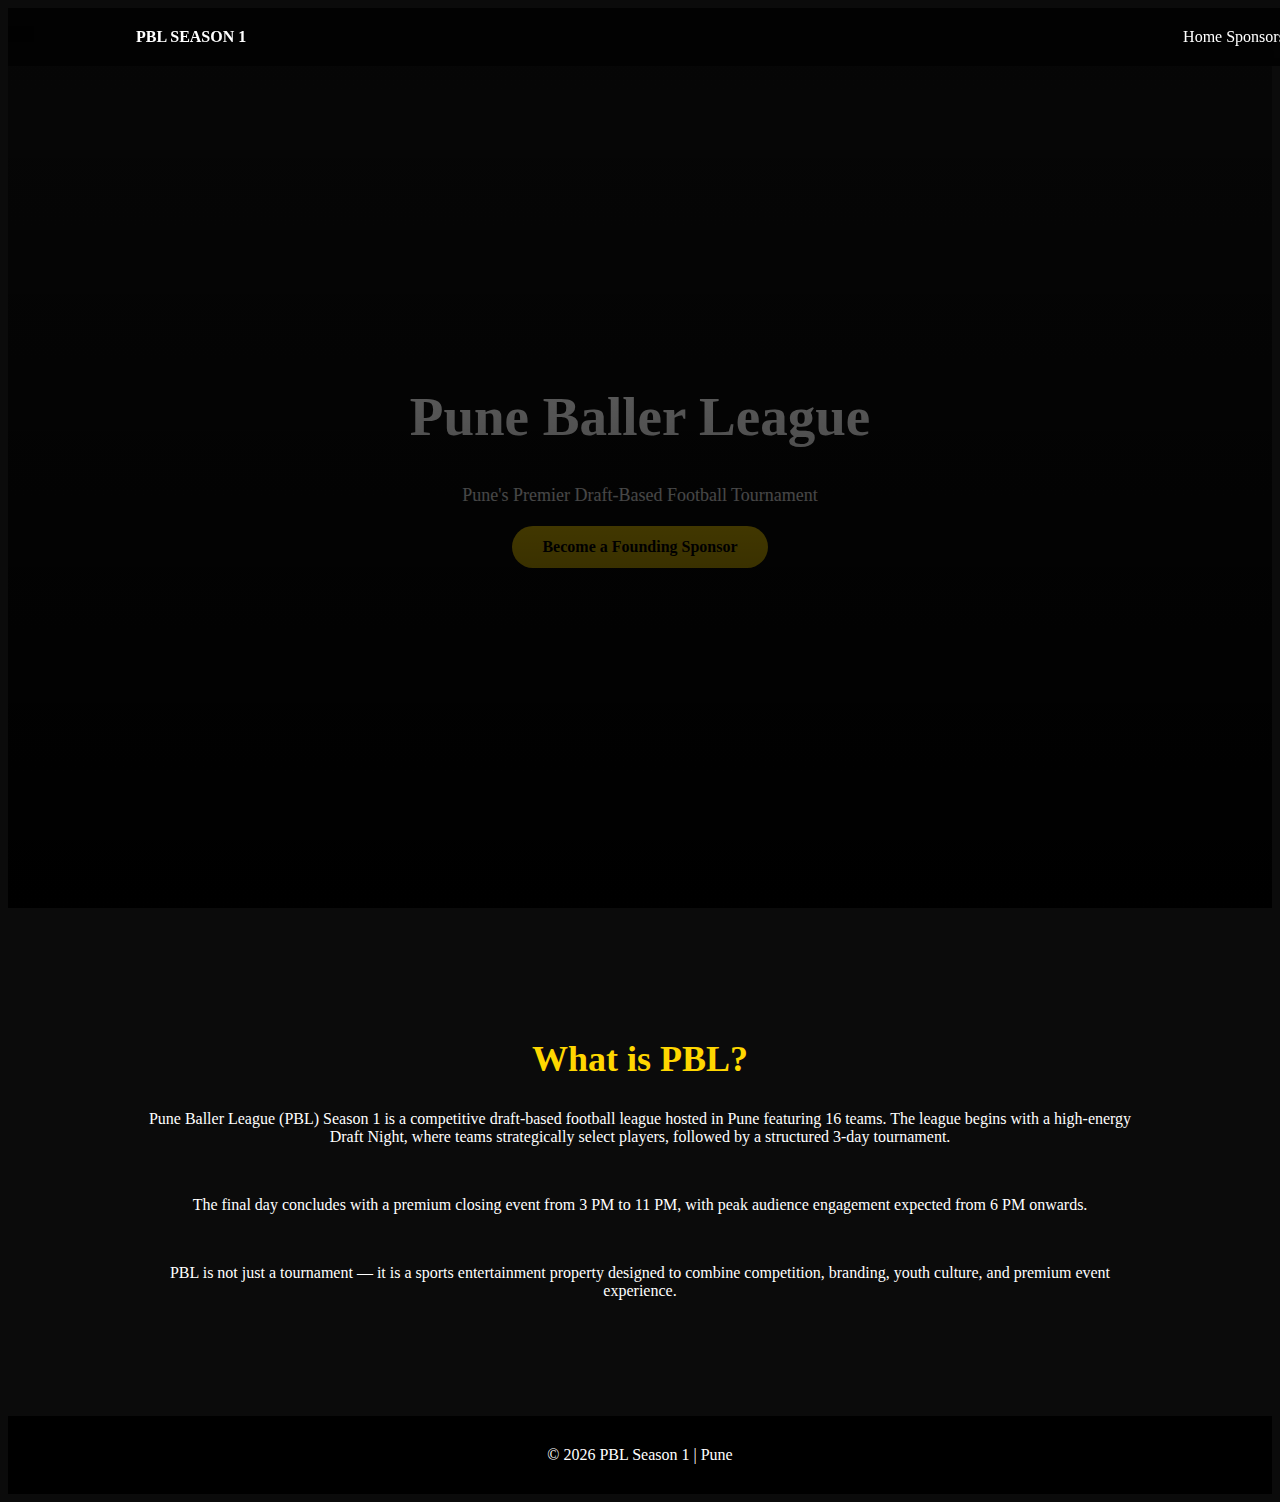
<file: PBL season 1/index.html>
<!DOCTYPE html>
<html>
<head>
<title>PBL Season 1 | Pune</title>
<link rel="stylesheet" href="style.css">
<link href="https://fonts.googleapis.com/css2?family=Poppins:wght@300;400;600;800&display=swap" rel="stylesheet">
</head>
<body>

<nav>
  <div><strong>PBL SEASON 1</strong></div>
  <div>
    <a href="index.html">Home</a>
    <a href="sponsorship.html">Sponsorship</a>
    <a href="whyus.html">Why Us</a>
    <a href="contact.html">Contact</a>
  </div>
</nav>

<section class="hero">
  <div class="hero-content">
    <h1>Pune Baller League</h1>
    <p>Pune's Premier Draft-Based Football Tournament</p>
    <a href="contact.html" class="btn">Become a Founding Sponsor</a>
  </div>
</section>

<section class="section">
  <h2>What is PBL?</h2>
  <p>
    Pune Baller League (PBL) Season 1 is a competitive draft-based football league 
    hosted in Pune featuring 16 teams. The league begins with a high-energy Draft Night, 
    where teams strategically select players, followed by a structured 3-day tournament.
  </p>
  <br>
  <p>
    The final day concludes with a premium closing event from 3 PM to 11 PM, 
    with peak audience engagement expected from 6 PM onwards.
  </p>
  <br>
  <p>
    PBL is not just a tournament — it is a sports entertainment property designed 
    to combine competition, branding, youth culture, and premium event experience.
  </p>
</section>

<footer>
© 2026 PBL Season 1 | Pune
</footer>

</body>
</html>
</file>
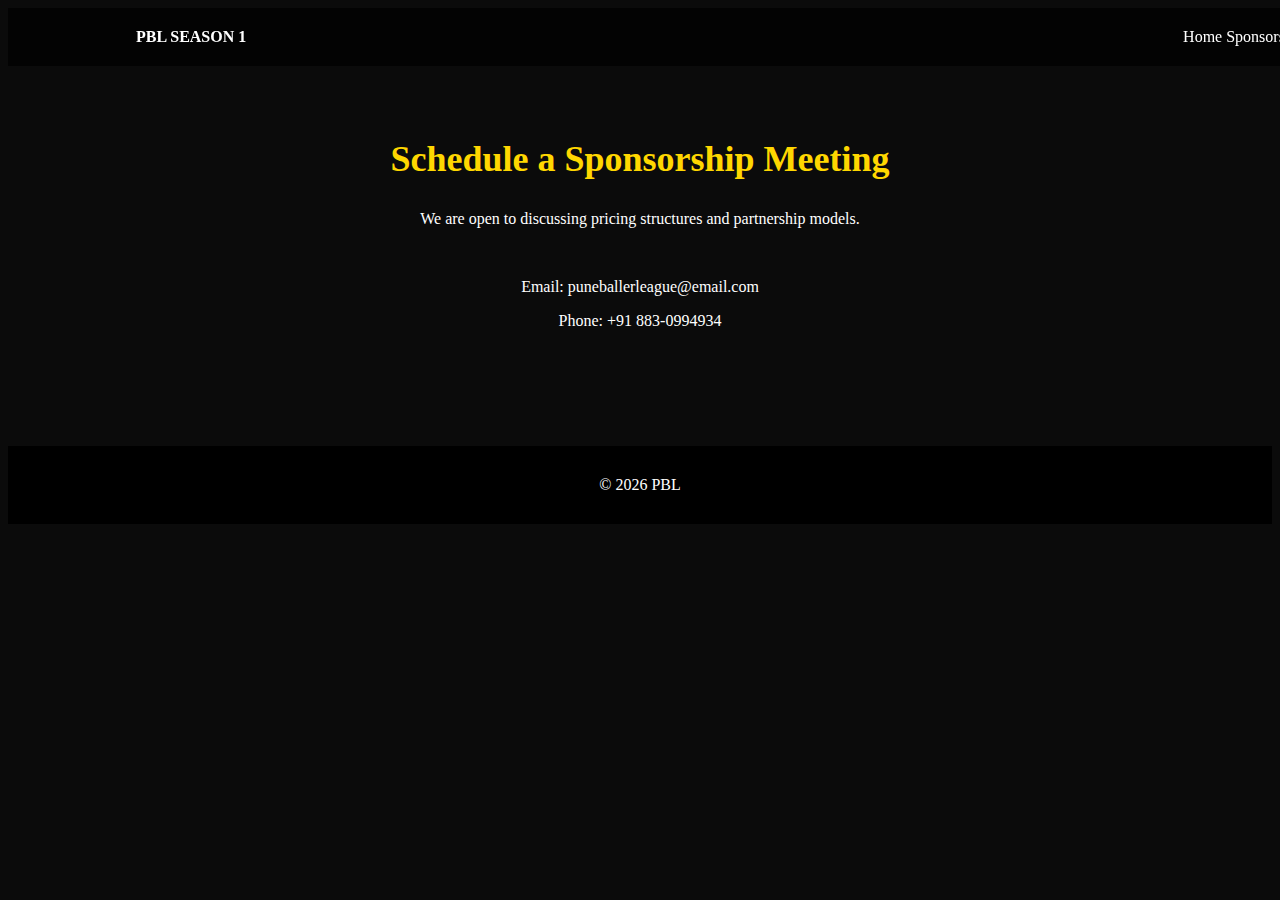
<file: PBL season 1/contact.html>
<!DOCTYPE html>
<html>
<head>
<title>Contact | PBL</title>
<link rel="stylesheet" href="style.css">
</head>
<body>

<nav>
  <div><strong>PBL SEASON 1</strong></div>
  <div>
    <a href="index.html">Home</a>
    <a href="sponsorship.html">Sponsorship</a>
    <a href="whyus.html">Why Us</a>
    <a href="contact.html">Contact</a>
  </div>
</nav>

<section class="section">
  <h2>Schedule a Sponsorship Meeting</h2>
  <p>
    We are open to discussing pricing structures and partnership models.
  </p>
  <br>
  <p>Email: puneballerleague@email.com</p>
  <p>Phone: +91 883-0994934</p>
</section>

<footer>© 2026 PBL</footer>

</body>
</html>
</file>
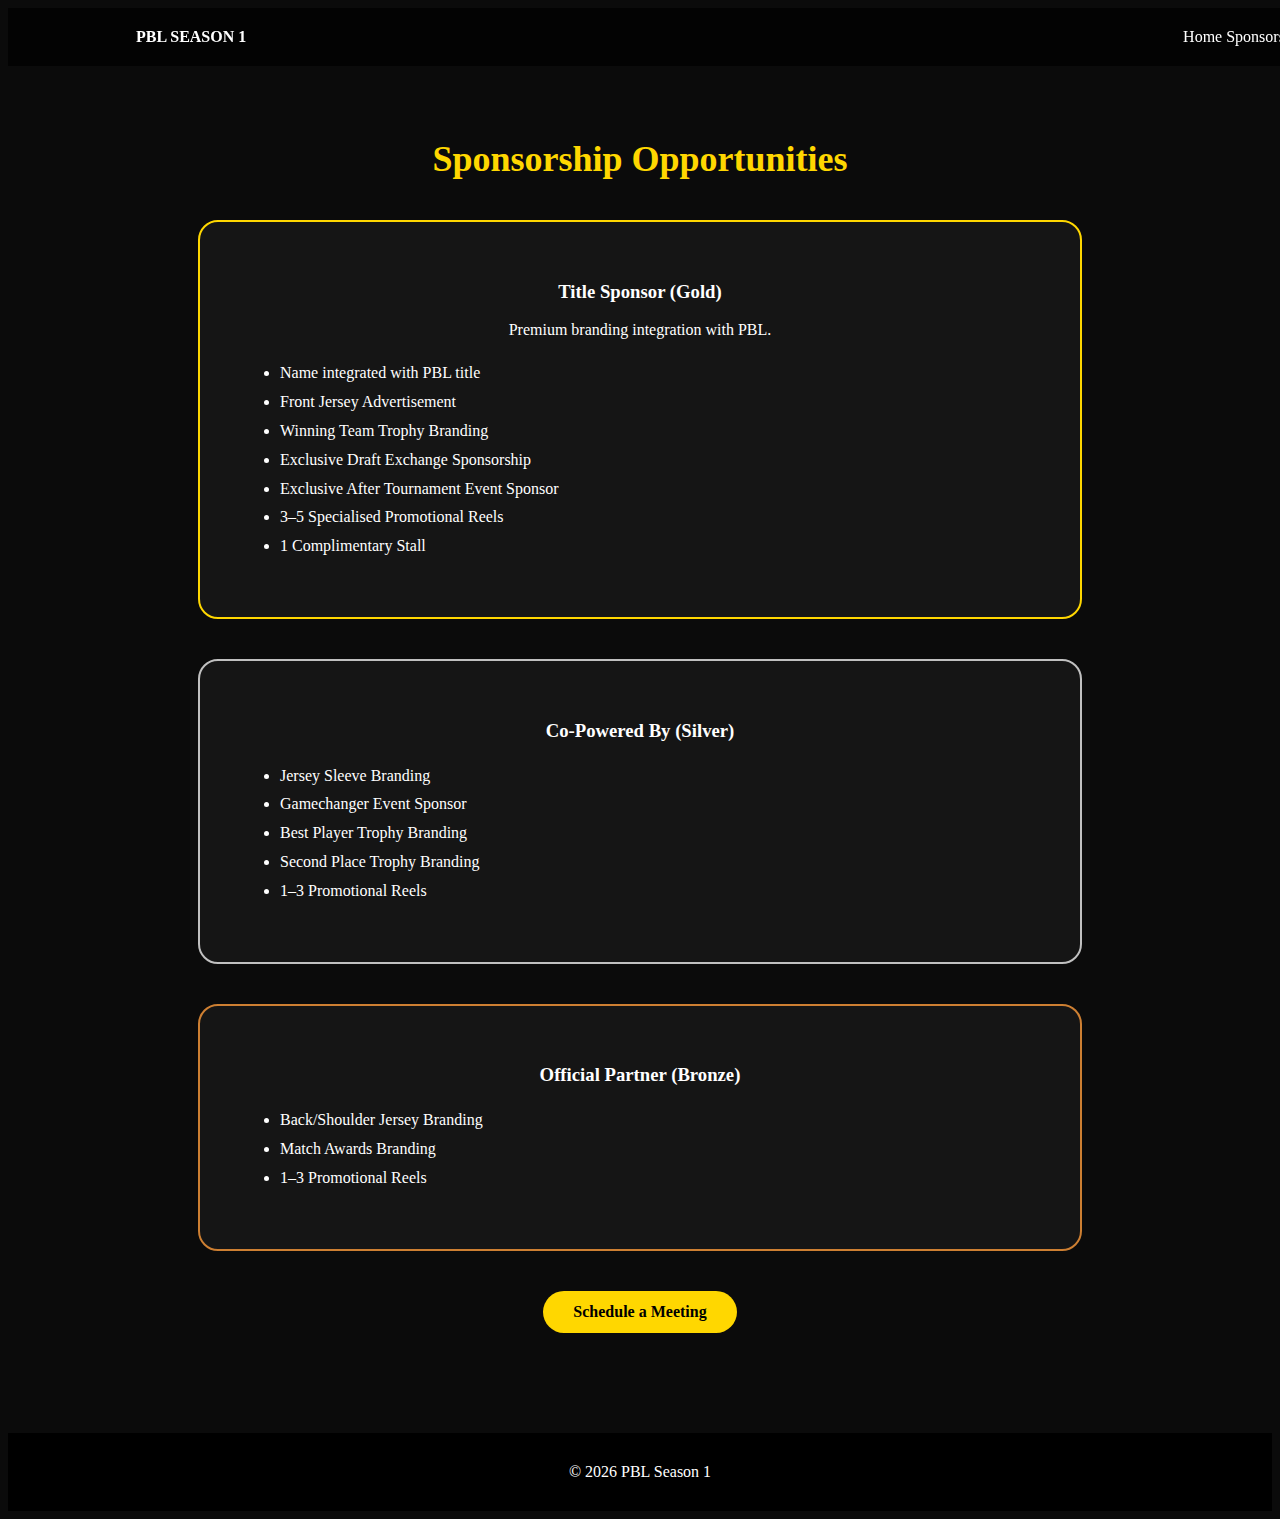
<file: PBL season 1/sponsership.html>
<!DOCTYPE html>
<html>
<head>
<title>Sponsorship | PBL</title>
<link rel="stylesheet" href="style.css">
<link href="https://fonts.googleapis.com/css2?family=Poppins:wght@300;400;600;800&display=swap" rel="stylesheet">
</head>
<body>

<nav>
  <div><strong>PBL SEASON 1</strong></div>
  <div>
    <a href="index.html">Home</a>
    <a href="sponsorship.html">Sponsorship</a>
    <a href="whyus.html">Why Us</a>
    <a href="contact.html">Contact</a>
  </div>
</nav>

<section class="section">
  <h2>Sponsorship Opportunities</h2>

  <div class="tier gold">
    <h3>Title Sponsor (Gold)</h3>
    <p>Premium branding integration with PBL.</p>
    <ul>
      <li>Name integrated with PBL title</li>
      <li>Front Jersey Advertisement</li>
      <li>Winning Team Trophy Branding</li>
      <li>Exclusive Draft Exchange Sponsorship</li>
      <li>Exclusive After Tournament Event Sponsor</li>
      <li>3–5 Specialised Promotional Reels</li>
      <li>1 Complimentary Stall</li>
    </ul>
  </div>

  <div class="tier silver">
    <h3>Co-Powered By (Silver)</h3>
    <ul>
      <li>Jersey Sleeve Branding</li>
      <li>Gamechanger Event Sponsor</li>
      <li>Best Player Trophy Branding</li>
      <li>Second Place Trophy Branding</li>
      <li>1–3 Promotional Reels</li>
    </ul>
  </div>

  <div class="tier bronze">
    <h3>Official Partner (Bronze)</h3>
    <ul>
      <li>Back/Shoulder Jersey Branding</li>
      <li>Match Awards Branding</li>
      <li>1–3 Promotional Reels</li>
    </ul>
  </div>

  <a href="contact.html" class="btn">Schedule a Meeting</a>

</section>

<footer>© 2026 PBL Season 1</footer>

</body>
</html>
</file>
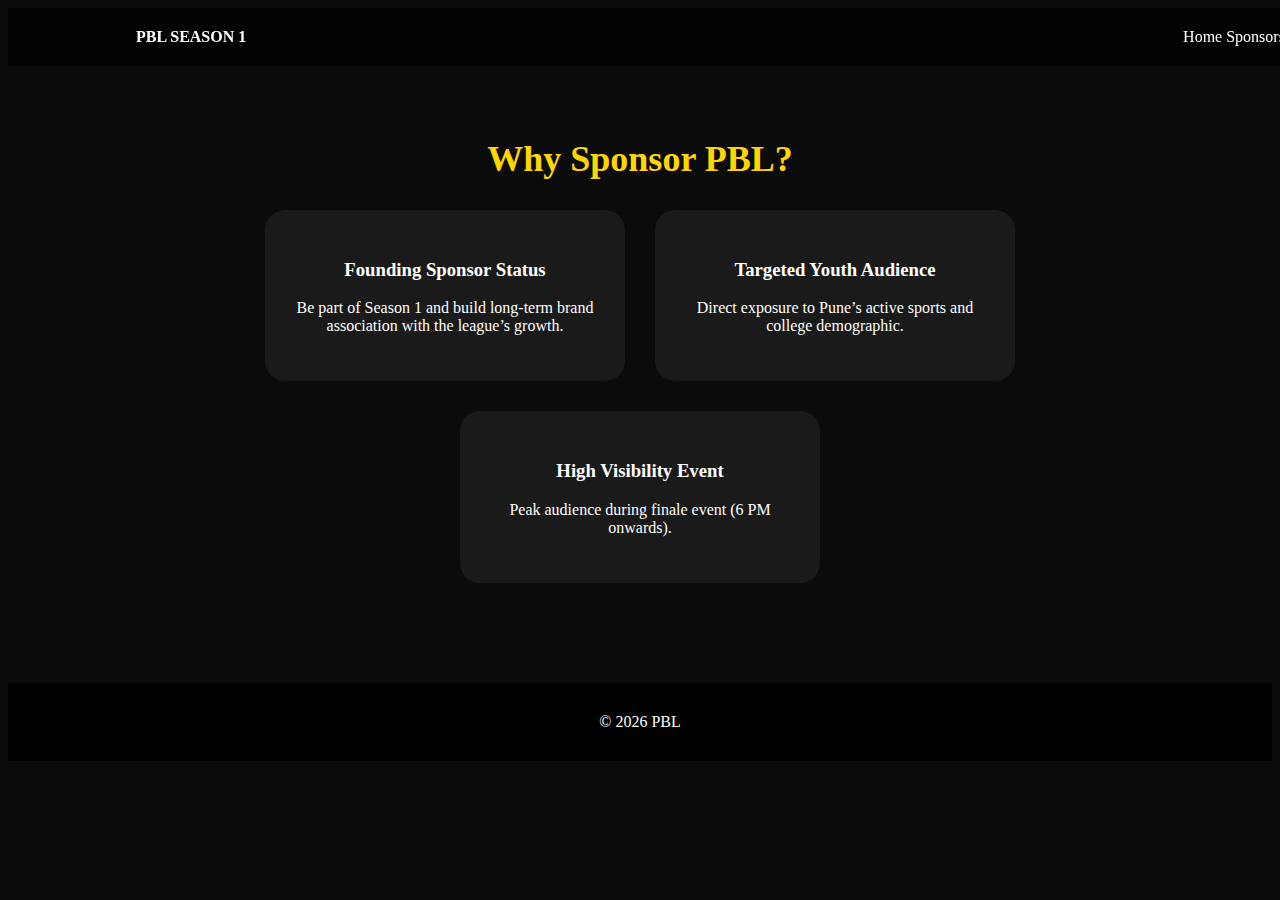
<file: PBL season 1/why_us.html>
<!DOCTYPE html>
<html>
<head>
<title>Why Sponsor PBL</title>
<link rel="stylesheet" href="style.css">
</head>
<body>

<nav>
  <div><strong>PBL SEASON 1</strong></div>
  <div>
    <a href="index.html">Home</a>
    <a href="sponsorship.html">Sponsorship</a>
    <a href="whyus.html">Why Us</a>
    <a href="contact.html">Contact</a>
  </div>
</nav>

<section class="section">
  <h2>Why Sponsor PBL?</h2>

  <div class="cards">
    <div class="card">
      <h3>Founding Sponsor Status</h3>
      <p>Be part of Season 1 and build long-term brand association with the league’s growth.</p>
    </div>

    <div class="card">
      <h3>Targeted Youth Audience</h3>
      <p>Direct exposure to Pune’s active sports and college demographic.</p>
    </div>

    <div class="card">
      <h3>High Visibility Event</h3>
      <p>Peak audience during finale event (6 PM onwards).</p>
    </div>
  </div>

</section>

<footer>© 2026 PBL</footer>

</body>
</html>
</file>
<file: PBL season 1/style.css>
<!DOCTYPE html>
<html lang="en">
<head>
<meta charset="UTF-8">
<meta name="viewport" content="width=device-width, initial-scale=1.0">
<title>PBL Season 1 | Pune</title>

<link href="https://fonts.googleapis.com/css2?family=Poppins:wght@300;400;600;800&display=swap" rel="stylesheet">

<style>
*{
  margin:0;
  padding:0;
  box-sizing:border-box;
  font-family:'Poppins',sans-serif;
  scroll-behavior:smooth;
}

body{
  background:#0b0b0b;
  color:white;
  overflow-x:hidden;
}

/* NAVBAR */
nav{
  position:fixed;
  width:100%;
  padding:20px 10%;
  display:flex;
  justify-content:space-between;
  align-items:center;
  background:rgba(0,0,0,0.7);
  backdrop-filter:blur(10px);
  z-index:1000;
}

nav ul{
  list-style:none;
  display:flex;
  gap:30px;
}

nav a{
  text-decoration:none;
  color:white;
  font-weight:500;
  transition:0.3s;
}

nav a:hover{
  color:gold;
}

/* HERO */
.hero{
  height:100vh;
  background:url('https://images.unsplash.com/photo-1508098682722-e99c643e7485') center/cover no-repeat;
  display:flex;
  align-items:center;
  justify-content:center;
  text-align:center;
  position:relative;
}

.hero::after{
  content:"";
  position:absolute;
  width:100%;
  height:100%;
  background:linear-gradient(to top,black,rgba(0,0,0,0.4));
}

.hero-content{
  position:relative;
  animation:fadeUp 1.5s ease;
}

.hero h1{
  font-size:55px;
  font-weight:800;
}

.hero p{
  margin:20px 0;
  font-size:18px;
}

.btn{
  display:inline-block;
  padding:12px 30px;
  background:gold;
  color:black;
  text-decoration:none;
  font-weight:600;
  border-radius:30px;
  transition:0.3s;
}

.btn:hover{
  background:white;
  transform:scale(1.05);
}

/* SECTIONS */
.section{
  padding:100px 10%;
  text-align:center;
}

.section h2{
  font-size:36px;
  margin-bottom:30px;
  color:gold;
}

.dark{
  background:#111;
}

/* CARDS */
.cards{
  display:flex;
  justify-content:center;
  gap:30px;
  flex-wrap:wrap;
}

.card{
  background:#1a1a1a;
  padding:30px;
  width:300px;
  border-radius:20px;
  transition:0.4s;
}

.card:hover{
  transform:translateY(-10px);
  background:#222;
}

/* TIERS */
.tier{
  margin:40px auto;
  padding:40px;
  max-width:800px;
  background:#151515;
  border-radius:20px;
  transition:0.4s;
}

.tier:hover{
  transform:scale(1.02);
}

.gold{ border:2px solid gold; }
.silver{ border:2px solid silver; }
.bronze{ border:2px solid #cd7f32; }

.tier ul{
  text-align:left;
  margin-top:20px;
  line-height:1.8;
}

/* FOOTER */
footer{
  padding:30px;
  background:black;
  text-align:center;
}

/* SCROLL ANIMATION */
.fade{
  opacity:0;
  transform:translateY(40px);
  transition:1s ease;
}

.fade.show{
  opacity:1;
  transform:translateY(0);
}

@keyframes fadeUp{
  from{opacity:0; transform:translateY(40px);}
  to{opacity:1; transform:translateY(0);}
}
</style>
</head>

<body>

<nav>
  <div><strong>PBL SEASON 1</strong></div>
  <ul>
    <li><a href="#about">About</a></li>
    <li><a href="#event">Event</a></li>
    <li><a href="#sponsors">Sponsors</a></li>
  </ul>
</nav>

<section class="hero">
  <div class="hero-content">
    <h1>Pune's Premier Football League</h1>
    <p>Draft Night + 3 Day Tournament | 16 Teams</p>
    <a href="#sponsors" class="btn">Become a Founding Sponsor</a>
  </div>
</section>

<section id="about" class="section fade">
  <h2>About PBL Season 1</h2>
  <p>PBL Season 1 marks the launch of a premier football competition in Pune featuring 16 competitive teams.</p>
  <p>The format includes a draft night followed by a 3-day tournament.</p>
  <p><strong>Final Day Event:</strong> 3 PM – 11 PM | Peak Audience from 6 PM onwards.</p>
  <p style="margin-top:20px;color:gold;font-weight:600;">
    Supporting now positions your brand as a Founding Sponsor of the league.
  </p>
</section>

<section id="event" class="section dark fade">
  <h2>Event Structure</h2>
  <div class="cards">
    <div class="card">
      <h3>Draft Night</h3>
      <p>Player selections and sponsor activations.</p>
    </div>
    <div class="card">
      <h3>3 Day Tournament</h3>
      <p>16 teams competing in structured league matches.</p>
    </div>
    <div class="card">
      <h3>Grand Finale</h3>
      <p>Premium closing event from 3 PM to 11 PM.</p>
    </div>
  </div>
</section>

<section id="sponsors" class="section fade">
  <h2>Sponsorship Opportunities</h2>

  <div class="tier gold">
    <h3>Title Sponsor (Gold)</h3>
    <ul>
      <li>Name integrated with PBL branding</li>
      <li>Front Jersey Advertisement</li>
      <li>Premium Banner Placement</li>
      <li>3–5 Specialised Reels</li>
      <li>Winning Team Trophy Branding</li>
      <li>Exclusive Draft & After Event Sponsor</li>
    </ul>
  </div>

  <div class="tier silver">
    <h3>Co-Powered By (Silver)</h3>
    <ul>
      <li>Jersey Sleeve Branding</li>
      <li>Banner Placement</li>
      <li>Gamechanger Event Sponsor</li>
      <li>Best Player & Runner-up Trophy Branding</li>
    </ul>
  </div>

  <div class="tier bronze">
    <h3>Official Partner (Bronze)</h3>
    <ul>
      <li>Back / Shoulder Jersey Branding</li>
      <li>Match & Category Trophy Branding</li>
      <li>1–3 Promotional Reels</li>
    </ul>
  </div>

  <p style="margin-top:30px;">
    We are open to discussing pricing and partnership structures.
    Let’s schedule a meeting to explore collaboration.
  </p>
</section>

<footer>
  © 2026 PBL Season 1 | Pune
</footer>

<script>
const faders = document.querySelectorAll('.fade');

const observer = new IntersectionObserver(entries => {
  entries.forEach(entry => {
    if(entry.isIntersecting){
      entry.target.classList.add('show');
    }
  });
}, { threshold: 0.2 });

faders.forEach(el => observer.observe(el));
</script>

</body>
</html>
</file>
